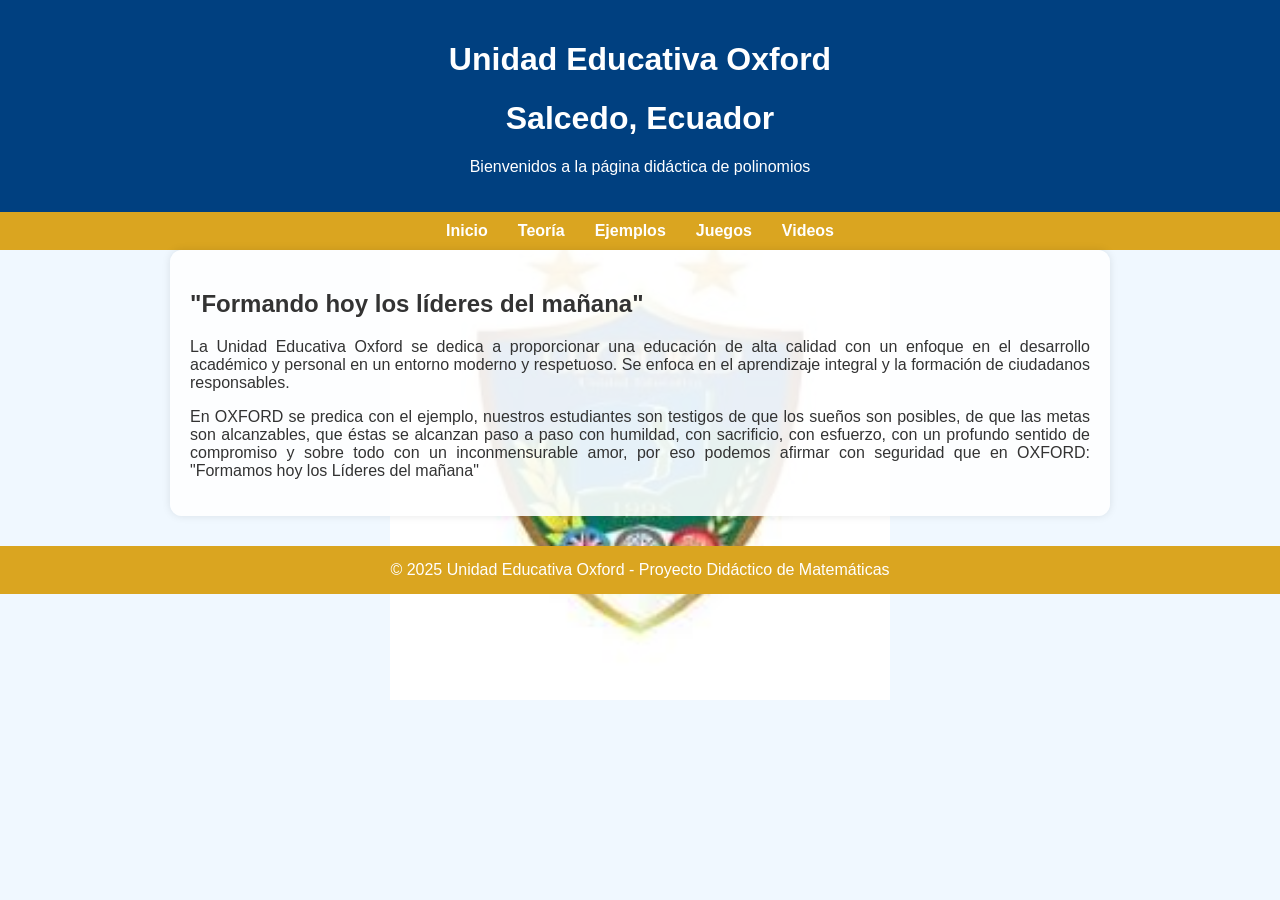
<file: index.html>
<!DOCTYPE html>
<html lang="es">
<head>
    <meta charset="UTF-8">
    <title>Inicio - Polinomios Oxford</title>
    <link rel="stylesheet" href="estilo.css">
</head>
<body>
    <header>
        <h1>Unidad Educativa Oxford</h1>
        <h1>Salcedo, Ecuador</h1>
        <p>Bienvenidos a la página didáctica de polinomios</p>
    </header>

    <nav>
        <ul class="navbar">
            <li><a href="index.html">Inicio</a></li>
            <li><a href="teoria.html">Teoría</a></li>
            <li><a href="ejemplos.html">Ejemplos</a></li>
            <li><a href="juegos.html">Juegos</a></li>
            <li><a href="videos.html">Videos</a></li>
        </ul>
    </nav>

    <main>
        <h2>"Formando hoy los líderes del mañana"</h2>
        <p style="text-align: justify;">
            La Unidad Educativa Oxford se dedica a proporcionar una educación de alta calidad con un enfoque en el desarrollo académico
            y personal en un entorno moderno y respetuoso. Se enfoca en el aprendizaje integral y la formación de ciudadanos responsables.
        </p>
        <p style="text-align: justify;">
            En OXFORD se predica con el ejemplo, nuestros estudiantes son testigos de que los sueños son posibles, de que las metas son alcanzables,
            que éstas se alcanzan paso a paso con humildad, con sacrificio, con esfuerzo, con un profundo sentido de compromiso y sobre todo con un 
            inconmensurable amor, por eso podemos afirmar con seguridad que en OXFORD: "Formamos hoy los Líderes del mañana"
        </p>
    </main>

    <footer>
        © 2025 Unidad Educativa Oxford - Proyecto Didáctico de Matemáticas
    </footer>
</body>
</html>
</file>
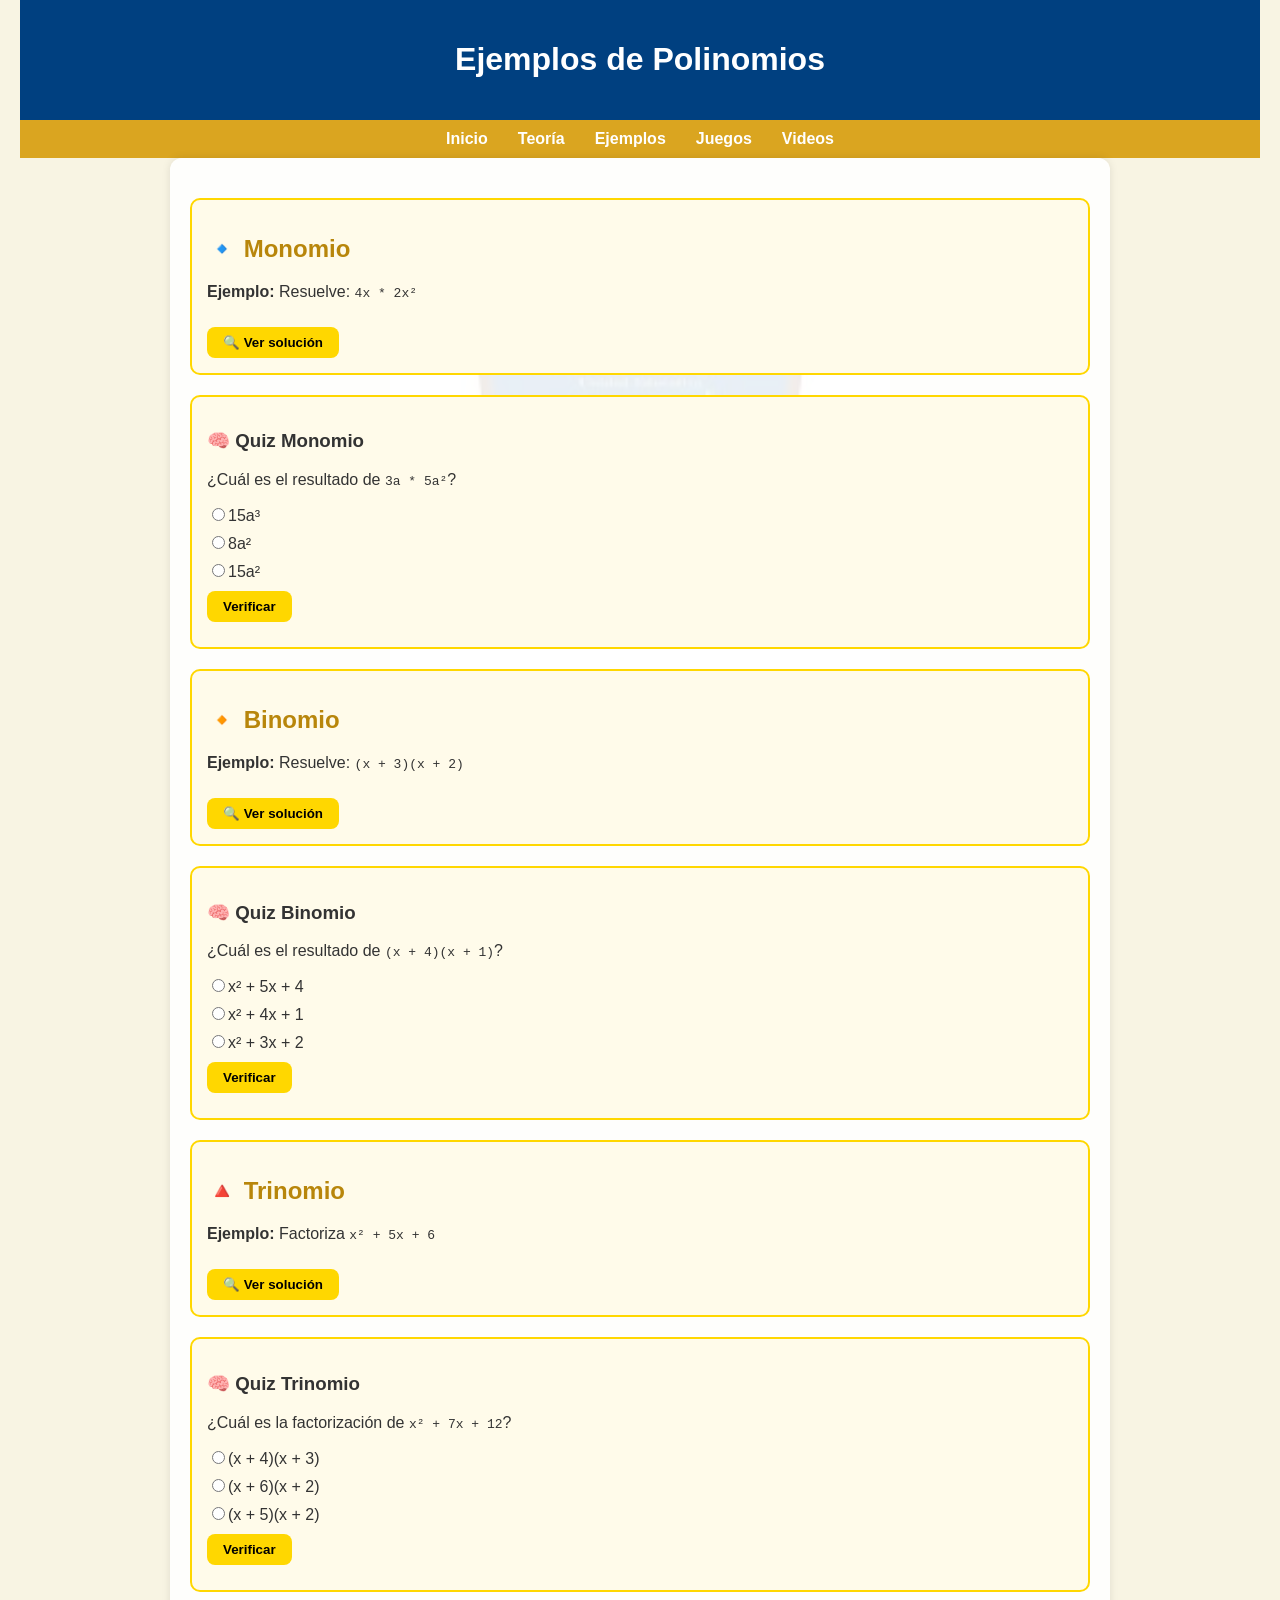
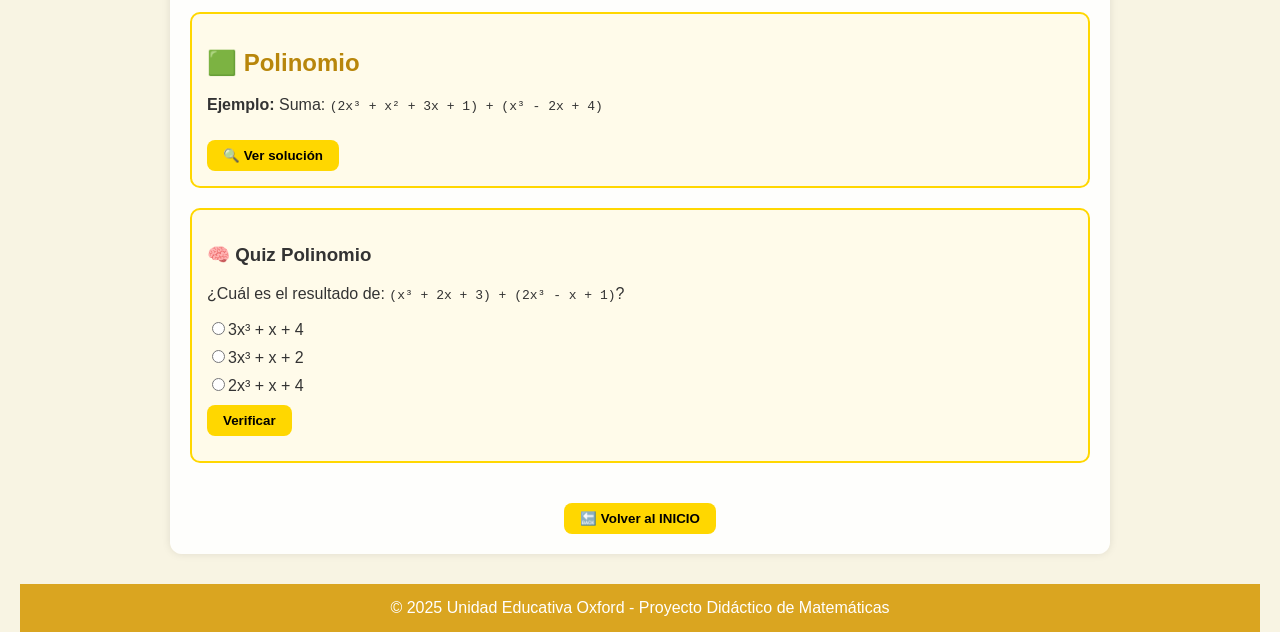
<file: ejemplos.html>
<!DOCTYPE html>
<html lang="es">
<head>
    <meta charset="UTF-8">
    <title>Ejemplos - Polinomios</title>
    <link rel="stylesheet" href="estilo.css">
    <style>
        body {
            font-family: Arial, sans-serif;
            background-color: #f8f4e3;
            margin: 0;
            padding: 0 20px;
        }

        header {
            background-color: #004080;
            color: white;
            text-align: center;
            padding: 20px;
        }

        .ejemplo, .quiz {
            background: #fffbea;
            border: 2px solid #FFD700;
            padding: 15px;
            margin: 20px 0;
            border-radius: 10px;
        }

            .quiz label {
                display: block;
                margin-top: 8px;
            }

        .resultado {
            margin-top: 10px;
            font-weight: bold;
            color: green;
        }

        button {
            margin-top: 10px;
            background-color: #FFD700;
            border: none;
            padding: 8px 16px;
            cursor: pointer;
            border-radius: 8px;
            font-weight: bold;
        }

        h2 {
            color: #B8860B;
        }

        .solucion {
            margin-top: 10px;
            display: none;
        }

        .link-ayuda {
            color: red;
            text-decoration: underline;
            font-weight: bold;
        }
    </style>
</head>
<body>
    <header>
        <h1>Ejemplos de Polinomios</h1>
    </header>
    <nav>
        <ul class="navbar">
            <li><a href="index.html">Inicio</a></li>
            <li><a href="teoria.html">Teoría</a></li>
            <li><a href="ejemplos.html">Ejemplos</a></li>
            <li><a href="juegos.html">Juegos</a></li>
            <li><a href="videos.html">Videos</a></li>
        </ul>
    </nav>

    <main>
        <!-- MONOMIO -->
        <section class="ejemplo">
            <h2>🔹 Monomio</h2>
            <p><strong>Ejemplo:</strong> Resuelve: <code>4x * 2x²</code></p>
            <button onclick="mostrarSolucion('solMonomio')">🔍 Ver solución</button>
            <div id="solMonomio" class="solucion">
                <p><strong>Solución:</strong> Multiplicamos coeficientes y sumamos exponentes:</p>
                <p>4 × 2 = 8, x × x² = x³ ⇒ <strong>Resultado: 8x³</strong></p>
            </div>
        </section>

        <section class="quiz">
            <h3>🧠 Quiz Monomio</h3>
            <p>¿Cuál es el resultado de <code>3a * 5a²</code>?</p>
            <label><input type="radio" name="monomio" value="a" />15a³</label>
            <label><input type="radio" name="monomio" value="b" />8a²</label>
            <label><input type="radio" name="monomio" value="c" />15a²</label>
            <button onclick="quiz('monomio', 'a', 'res1')">Verificar</button>
            <div id="res1" class="resultado"></div>
        </section>

        <!-- BINOMIO -->
        <section class="ejemplo">
            <h2>🔸 Binomio</h2>
            <p><strong>Ejemplo:</strong> Resuelve: <code>(x + 3)(x + 2)</code></p>
            <button onclick="mostrarSolucion('solBinomio')">🔍 Ver solución</button>
            <div id="solBinomio" class="solucion">
                <p><strong>Solución:</strong> Aplicamos la propiedad distributiva:</p>
                <p>x² + 2x + 3x + 6 = <strong>x² + 5x + 6</strong></p>
            </div>
        </section>

        <section class="quiz">
            <h3>🧠 Quiz Binomio</h3>
            <p>¿Cuál es el resultado de <code>(x + 4)(x + 1)</code>?</p>
            <label><input type="radio" name="binomio" value="a" />x² + 5x + 4</label>
            <label><input type="radio" name="binomio" value="b" />x² + 4x + 1</label>
            <label><input type="radio" name="binomio" value="c" />x² + 3x + 2</label>
            <button onclick="quiz('binomio', 'a', 'res2')">Verificar</button>
            <div id="res2" class="resultado"></div>
        </section>

        <!-- TRINOMIO -->
        <section class="ejemplo">
            <h2>🔺 Trinomio</h2>
            <p><strong>Ejemplo:</strong> Factoriza <code>x² + 5x + 6</code></p>
            <button onclick="mostrarSolucion('solTrinomio')">🔍 Ver solución</button>
            <div id="solTrinomio" class="solucion">
                <p><strong>Solución:</strong> Buscamos dos números que sumen 5 y den 6 al multiplicar: 2 y 3.</p>
                <p>Resultado: <strong>(x + 2)(x + 3)</strong></p>
            </div>
        </section>

        <section class="quiz">
            <h3>🧠 Quiz Trinomio</h3>
            <p>¿Cuál es la factorización de <code>x² + 7x + 12</code>?</p>
            <label><input type="radio" name="trinomio" value="a" />(x + 4)(x + 3)</label>
            <label><input type="radio" name="trinomio" value="b" />(x + 6)(x + 2)</label>
            <label><input type="radio" name="trinomio" value="c" />(x + 5)(x + 2)</label>
            <button onclick="quiz('trinomio', 'a', 'res3')">Verificar</button>
            <div id="res3" class="resultado"></div>
        </section>

        <!-- POLINOMIO -->
        <section class="ejemplo">
            <h2>🟩 Polinomio</h2>
            <p><strong>Ejemplo:</strong> Suma: <code>(2x³ + x² + 3x + 1) + (x³ - 2x + 4)</code></p>
            <button onclick="mostrarSolucion('solPolinomio')">🔍 Ver solución</button>
            <div id="solPolinomio" class="solucion">
                <p><strong>Solución:</strong> Sumamos términos semejantes:</p>
                <p>2x³ + x³ = 3x³, x², 3x - 2x = x, 1 + 4 = 5</p>
                <p><strong>Resultado: 3x³ + x² + x + 5</strong></p>
            </div>
        </section>

        <section class="quiz">
            <h3>🧠 Quiz Polinomio</h3>
            <p>¿Cuál es el resultado de: <code>(x³ + 2x + 3) + (2x³ - x + 1)</code>?</p>
            <label><input type="radio" name="poli" value="a" />3x³ + x + 4</label>
            <label><input type="radio" name="poli" value="b" />3x³ + x + 2</label>
            <label><input type="radio" name="poli" value="c" />2x³ + x + 4</label>
            <button onclick="quiz('poli', 'a', 'res4')">Verificar</button>
            <div id="res4" class="resultado"></div>
        </section>

        <div style="text-align: center; margin-top: 30px;">
            <a href="index.html"><button>🔙 Volver al INICIO</button></a>
        </div>
    </main>

    <script>
        function quiz(nombre, correcta, id) {
            const opciones = document.getElementsByName(nombre);
            let seleccion = '';
            for (const o of opciones) {
                if (o.checked) seleccion = o.value;
            }

            const resultadoDiv = document.getElementById(id);
            resultadoDiv.innerHTML = '';

            if (seleccion === correcta) {
                resultadoDiv.innerHTML = '✅ ¡Correcto!';
            } else {
                for (const o of opciones) o.disabled = true;

                let videoLink = '';
                switch (nombre) {
                    case 'monomio':
                        videoLink = 'https://www.youtube.com/watch?v=epsasFCsJ9A';
                        break;
                    case 'binomio':
                        videoLink = 'https://www.youtube.com/watch?v=WsLxwEHznvE';
                        break;
                    case 'trinomio':
                        videoLink = 'https://www.youtube.com/watch?v=TKo7NtIilWM';
                        break;
                    case 'poli':
                        videoLink = 'https://www.youtube.com/watch?v=ueJtyB2Hg2I';
                        break;
                }

                resultadoDiv.innerHTML = `
                        ❌ Respuesta incorrecta.<br>
                        <a class="link-ayuda" href="${videoLink}" target="_blank">
                            🔗 Revisa este video para reforzar el tema
                        </a>
                    `;
            }
        }

        function mostrarSolucion(id) {
            const div = document.getElementById(id);
            div.style.display = div.style.display === 'none' ? 'block' : 'none';
        }
    </script>

    <footer>
        © 2025 Unidad Educativa Oxford - Proyecto Didáctico de Matemáticas
    </footer>
</body>
</html>
</file>
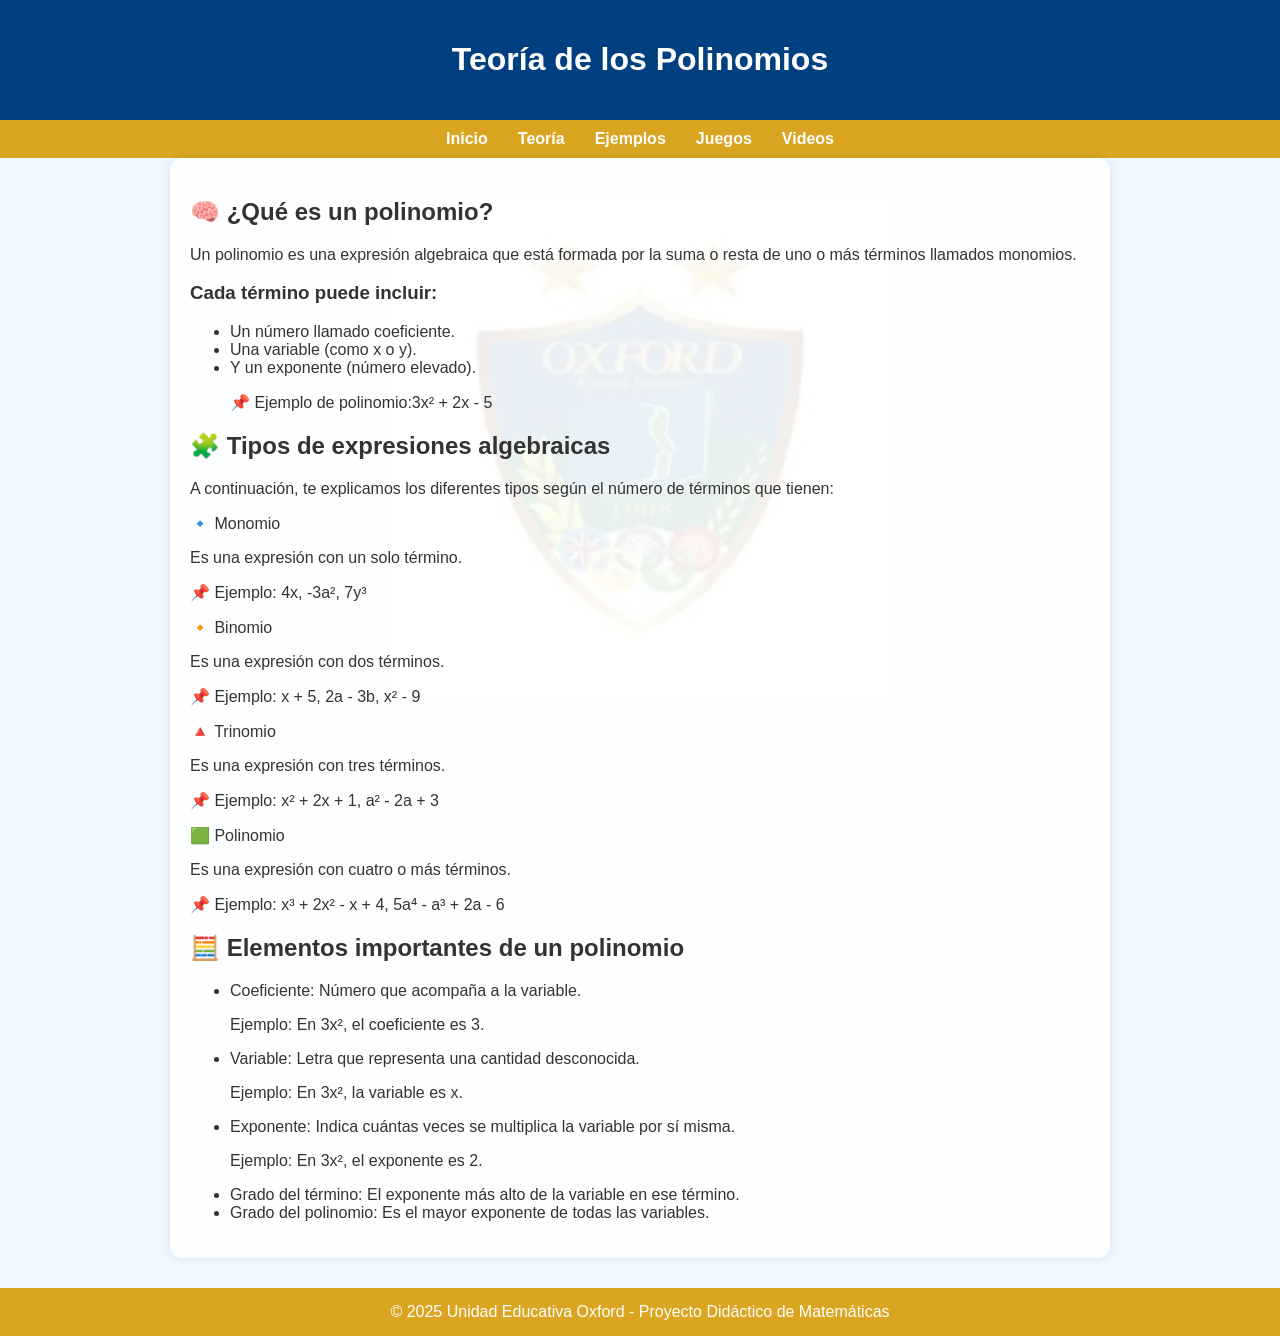
<file: teoria.html>
<!DOCTYPE html>
<html lang="es">
<head>
    <meta charset="UTF-8">
    <title>Teoría - Polinomios</title>
    <link rel="stylesheet" href="estilo.css">
</head>
<body>
    <header>
        <h1>Teoría de los Polinomios</h1>
    </header>

    <nav>
        <ul class="navbar">
            <li><a href="index.html">Inicio</a></li>
            <li><a href="teoria.html">Teoría</a></li>
            <li><a href="ejemplos.html">Ejemplos</a></li>
            <li><a href="juegos.html">Juegos</a></li>
            <li><a href="videos.html">Videos</a></li>
        </ul>
    </nav>

    <main>
        <h2>🧠 ¿Qué es un polinomio?</h2>
        <p>Un polinomio es una expresión algebraica que está formada por la suma o resta de uno o más términos llamados monomios.</p>

        <h3>Cada término puede incluir:</h3>
        <ul>
            <li>Un número llamado coeficiente.</li>
            <li>Una variable (como x o y).</li>
            <li>Y un exponente (número elevado).</li>
            <p>📌 Ejemplo de polinomio:3x² + 2x - 5</p>
        </ul>

        <h2>
            🧩 Tipos de expresiones algebraicas
        </h2>
        <p>
            A continuación, te explicamos los diferentes tipos según el número de términos que tienen:
        </p>
        <p> 🔹 Monomio</p>
        <p>
            Es una expresión con un solo término.
        </p>
        <p>
            📌 Ejemplo:
            4x, -3a², 7y³
        </p>
        <p>🔸 Binomio</p>
        <p>
            Es una expresión con dos términos.
        </p>
        <p>
            📌 Ejemplo:
            x + 5, 2a - 3b, x² - 9
        </p>


        <p> 🔺 Trinomio</p>
        <p>
            Es una expresión con tres términos.
        </p>
        <p>
            📌 Ejemplo:
            x² + 2x + 1, a² - 2a + 3
        </p>

        <p> 🟩 Polinomio</p>
        <p>
            Es una expresión con cuatro o más términos.
        </p>
        <p>
            📌 Ejemplo:
            x³ + 2x² - x + 4, 5a⁴ - a³ + 2a - 6
        </p>

        <h2>🧮 Elementos importantes de un polinomio</h2>
        <ul>
            <li>
                Coeficiente: Número que acompaña a la variable.
                <p>  Ejemplo: En 3x², el coeficiente es 3.</p>
            </li>
            <li>
                Variable: Letra que representa una cantidad desconocida.
                <p>Ejemplo: En 3x², la variable es x.</p>
            </li>
            <li>
                Exponente: Indica cuántas veces se multiplica la variable por sí misma.
                <p>Ejemplo: En 3x², el exponente es 2.</p>
            </li>
            <li>
                Grado del término: El exponente más alto de la variable en ese término.
            </li>
            <li>
                Grado del polinomio: Es el mayor exponente de todas las variables.
            </li>
        </ul>


    </main>

    <footer>
        © 2025 Unidad Educativa Oxford - Proyecto Didáctico de Matemáticas
    </footer>
</body>
</html>
</file>
<file: estilo.css>
body {
    font-family: Arial, sans-serif;
    margin: 0;
    color: #333;
    background-color: #f0f8ff;
    /* Marca de agua */
    background-image: url('images.jpeg');
    background-repeat: no-repeat;
    background-position: center;
    background-attachment: fixed;
    background-size: 500px;
}

header {
    background-color: #004080;
    color: white;
    padding: 20px;
    text-align: center;
}

nav {
    background-color: #DAA520;
}

.navbar {
    list-style: none;
    display: flex;
    justify-content: center;
    padding: 10px;
    margin: 0;
}

    .navbar li {
        margin: 0 15px;
    }

    .navbar a {
        text-decoration: none;
        color: white;
        font-weight: bold;
        transition: color 0.3s;
    }

        .navbar a:hover {
            color: #ffd700;
        }

main {
    padding: 20px;
    max-width: 900px;
    margin: auto;
    background-color: rgba(255, 255, 255, 0.9);
    border-radius: 12px;
    box-shadow: 0 0 8px rgba(0,0,0,0.1);
}

footer {
    text-align: center;
    padding: 15px;
    background-color: #DAA520;
    color: white;
    margin-top: 30px;
}
</file>
